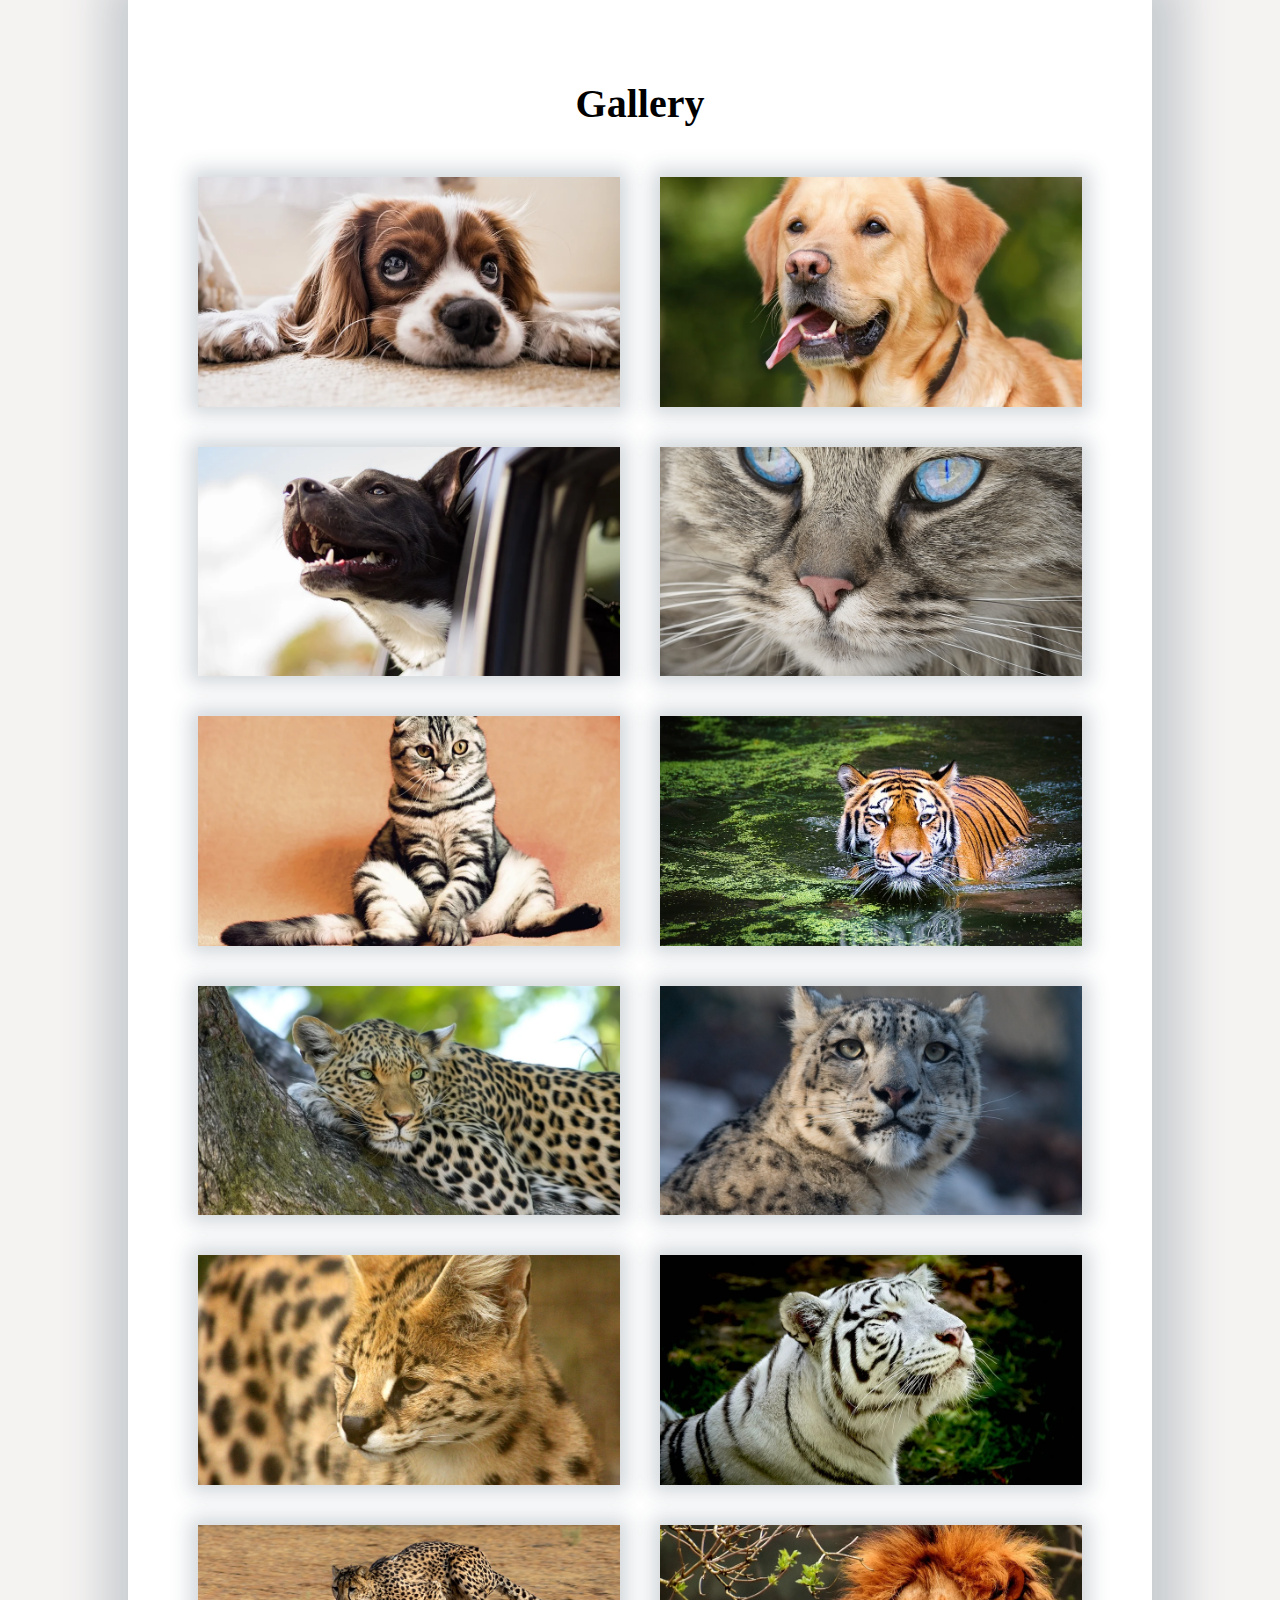
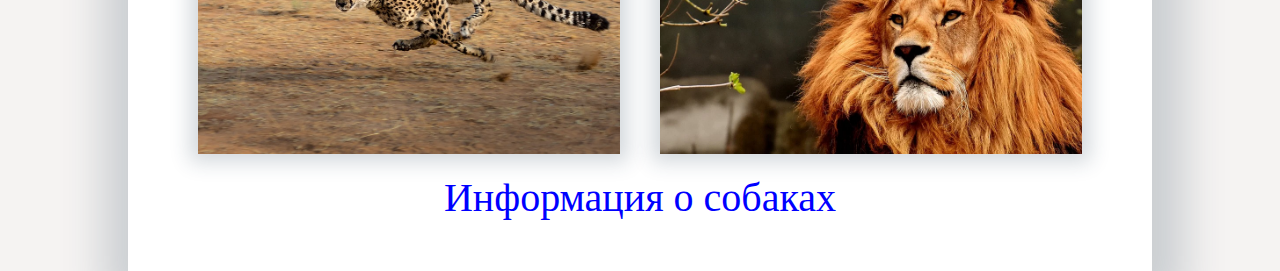
<file: index.html>
<!DOCTYPE html>
<html>
<head>
	<title> Фотогаллерея </title>
	<link rel="stylesheet" type="text/css" href="style/style.css">
</head>
<body>
	
	<div class="body">
		<h1 class="header"> Gallery </h1>
		
		<div class="photo photo1"></div>
		<div class="photo photo2"></div>
		<div class="photo photo3"></div>
		<div class="photo photo4"></div>
		<div class="photo photo5"></div>
		<div class="photo photo6"></div>
		<div class="photo photo7"></div>
		<div class="photo photo8"></div>
		<div class="photo photo9"></div>
		<div class="photo photo10"></div>
		<div class="photo photo11"></div>
		<div class="photo photo12"></div>
	
	<a href="Мой 2 сайт/index.html"> Информация о собаках </a>
	
	</div>

	
</body>
</html>
</file>
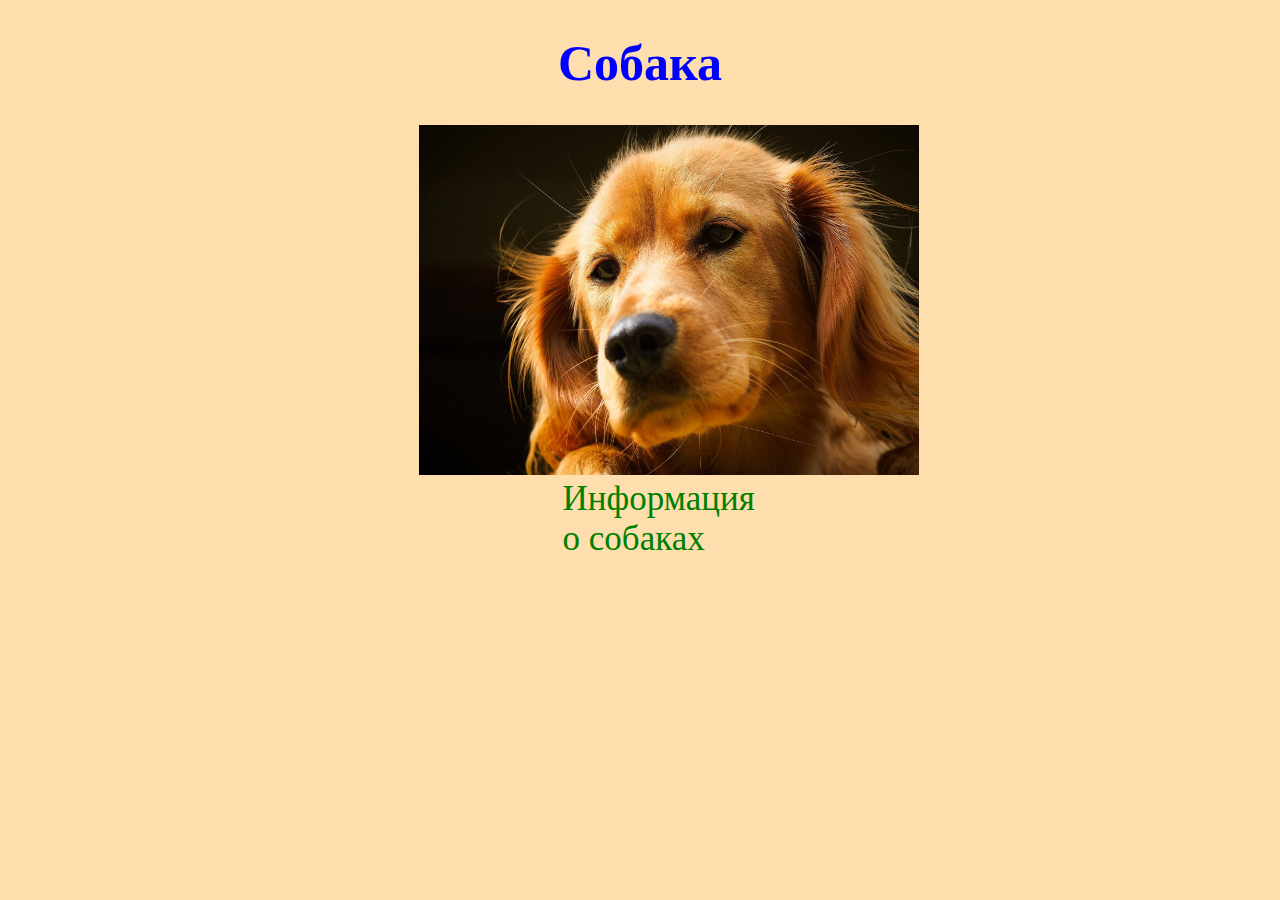
<file: Мой 2 сайт/index.html>
<!DOCTYPE html>
<html>
<head>
	<meta charset="utf-8">
	<title> Собака </title>
	<link href="ccs/main.ccs">
	<style type="text/css">
    div {
    	width: 35%;
    	margin: auto;
    }
    img {
    	width: 500px;
    	height: 350px;
    }
    a {
    	font-size: 35px;
    	color: green;
    	text-decoration: none;
    }
    h1 {
    	font-size: 50px;
    	color: blue;
    	text-align: center;
    }
    body {
    	background-color: #ffdead;
    }
	</style>
</head>
<body>
	<div>
	  <h1> Собака </h1>
	  <img src="собака.jpg">
	  <div class= "ahref">  
		<a href="page2.html"> Информация о собаках </a>
		
	</div>
   
	

</body>
</html>
</file>
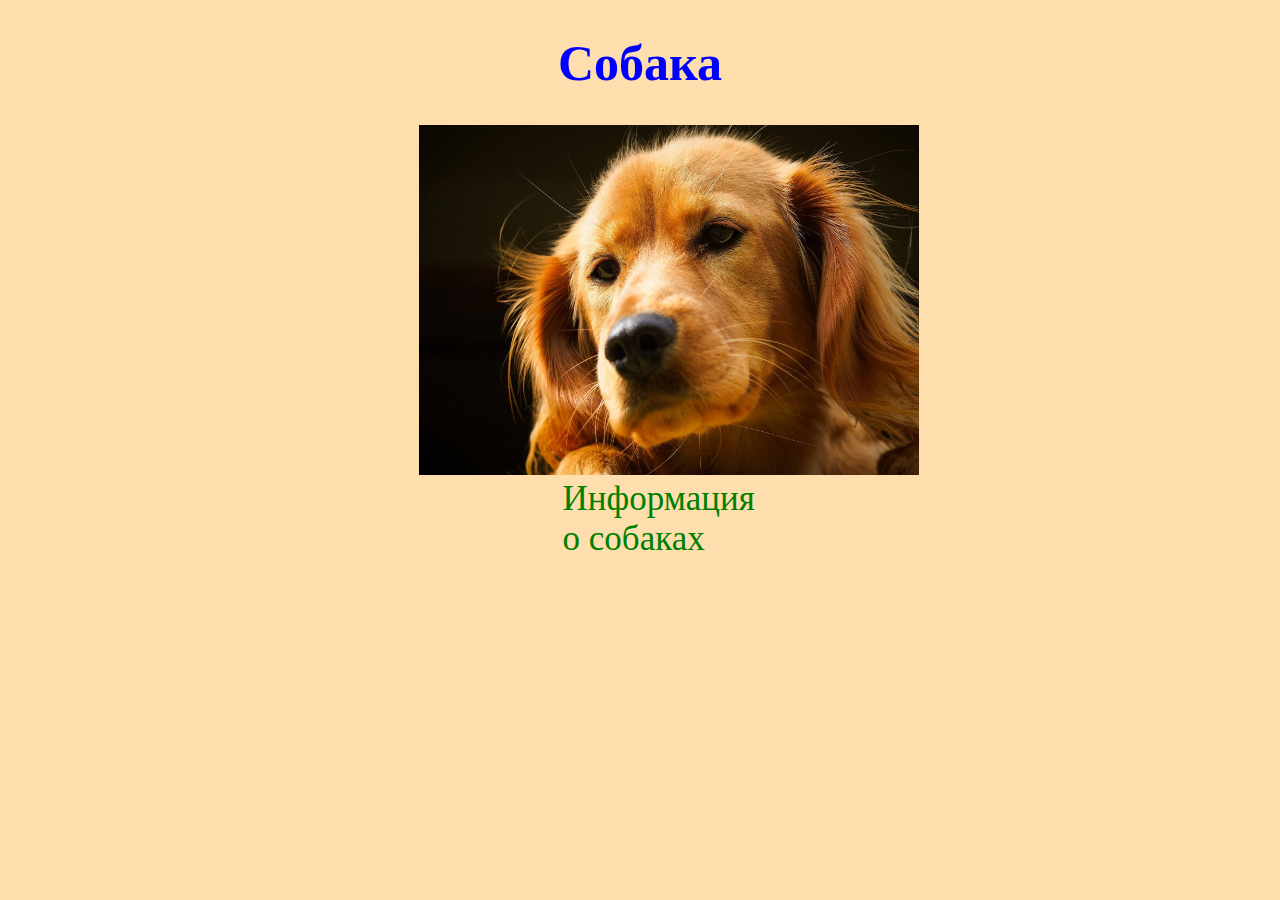
<file: Мой 2 сайт/index2.html>
<!DOCTYPE html>
<html>
<head>
	<meta charset="utf-8">
	<title> Собака </title>
	<link href="ccs/main.ccs">
	<style type="text/css">
    div {
    	width: 35%;
    	margin: auto;
    }
    img {
    	width: 500px;
    	height: 350px;
    }
    a {
    	font-size: 35px;
    	color: green;
    	text-decoration: none;
    }
    h1 {
    	font-size: 50px;
    	color: blue;
    	text-align: center;
    }
    body {
    	background-color: #ffdead;
    }
	</style>
</head>
<body>
	<div>
	  <h1> Собака </h1>
	  <img src="собака.jpg">
	  <div class= "ahref">  
		<a href="page2.html"> Информация о собаках </a>
		
	</div>
	

</body>
</html>
</file>
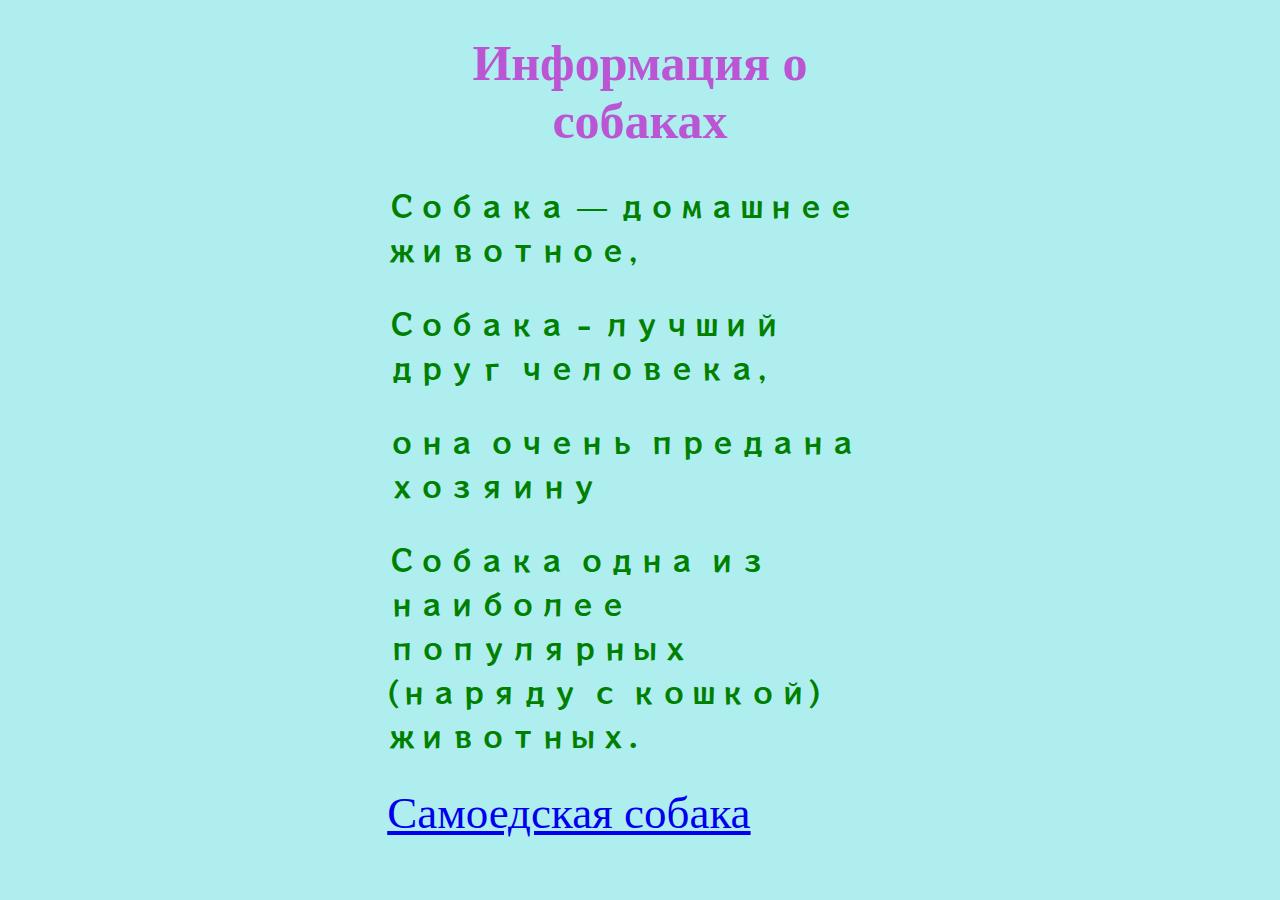
<file: Мой 2 сайт/page2.html>
<!DOCTYPE html>
<html>
<head>
	<title> Информация о собаках </title>
	<link rel="preconnect" href="https://fonts.gstatic.com">
    <link href="https://fonts.googleapis.com/css2?family=RocknRoll+One&display=swap" rel="stylesheet">
	<style type="text/css">
		div {
			width: 40%;
			margin: auto;
		}
		h1 {
			font-size: 50px;
			color: #ba55d3;
			text-align: center;
		}
		p {
			font-size: 30px;
			color: green;
			font-family: 'RocknRoll One', sans-serif;
		}
		a {
			font-size: 45px;
		}
		body {
        	background-color: #afeeee;

	</style>
</head>
<body>
	<div>
		<h1> Информация о собаках </h1>
		<p> Собака — домашнее животное, <p>
		<p> Собака - лучший друг человека, <p>
		<p> она очень предана хозяину </p>
		<p> Собака одна из наиболее популярных (наряду с кошкой) животных. </p>
			<a href="page3.html"> Самоедская собака </a>
	</div>

</body>
</html>
</file>
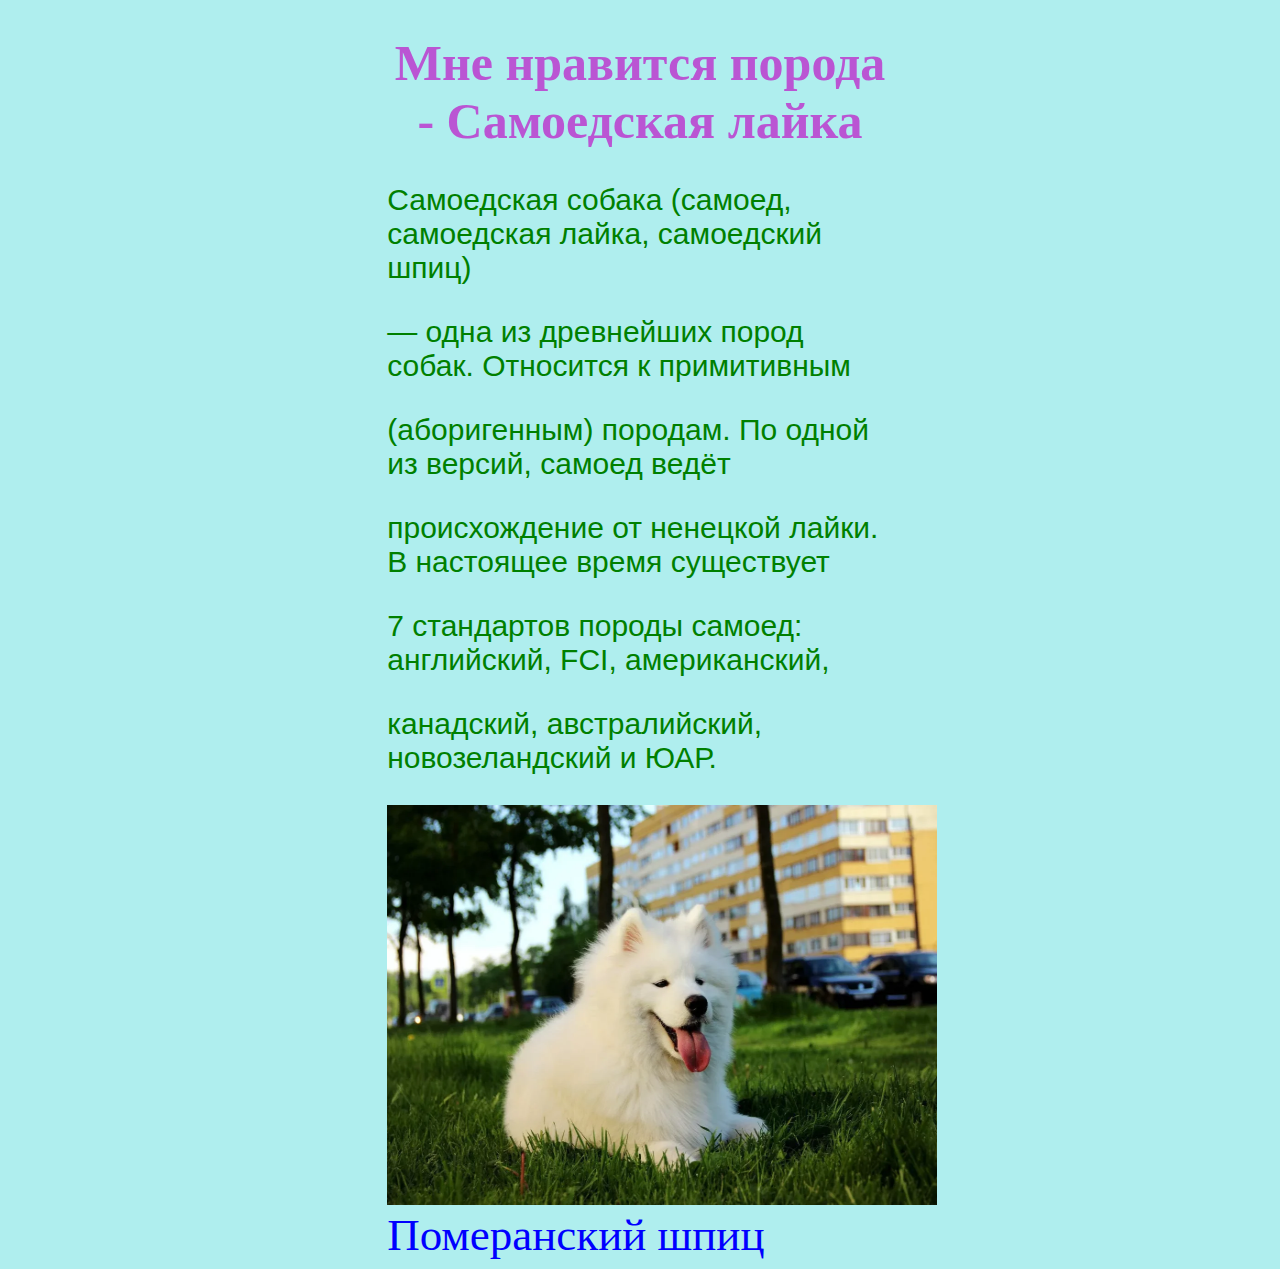
<file: Мой 2 сайт/page3.html>
<!DOCTYPE html>
<html>
<head>
	<title> Породы собак </title>
	<style type="text/css">
		div {
			width: 40%;
			margin: auto;
		}
		a {
			font-size: 45px;
			color: blue;
    	    text-decoration: none;
		}
		h1 {
			font-size: 50px;
			color: #ba55d3;
			text-align: center;
		}
		p {
			font-size: 30px;
			color: green;
			font-family: 'RocknRoll One', sans-serif;
		}
		img {
			width: 550px;
			height: 400px;
		}
		body {
        	background-color: #afeeee;
        


	</style>
</head>
<body>
	<div>
		<h1> Мне нравится порода - Самоедская лайка </h1>
		<p> Самоедская собака (самоед, самоедская лайка, самоедский шпиц) </p>
		<p> — одна из древнейших пород собак. Относится к примитивным </p>
		<p> (аборигенным) породам. По одной из версий, самоед ведёт </p>
	    <p> происхождение от ненецкой лайки. В настоящее время существует </p> 
	    <p> 7 стандартов породы самоед: английский, FCI, американский, </p>
	    <p> канадский, австралийский, новозеландский и ЮАР. </p>
		<img src="самоед.webp">
		<a href="page4.html"> Померанский шпиц </a>
	</div>

</body>
</html>
</file>
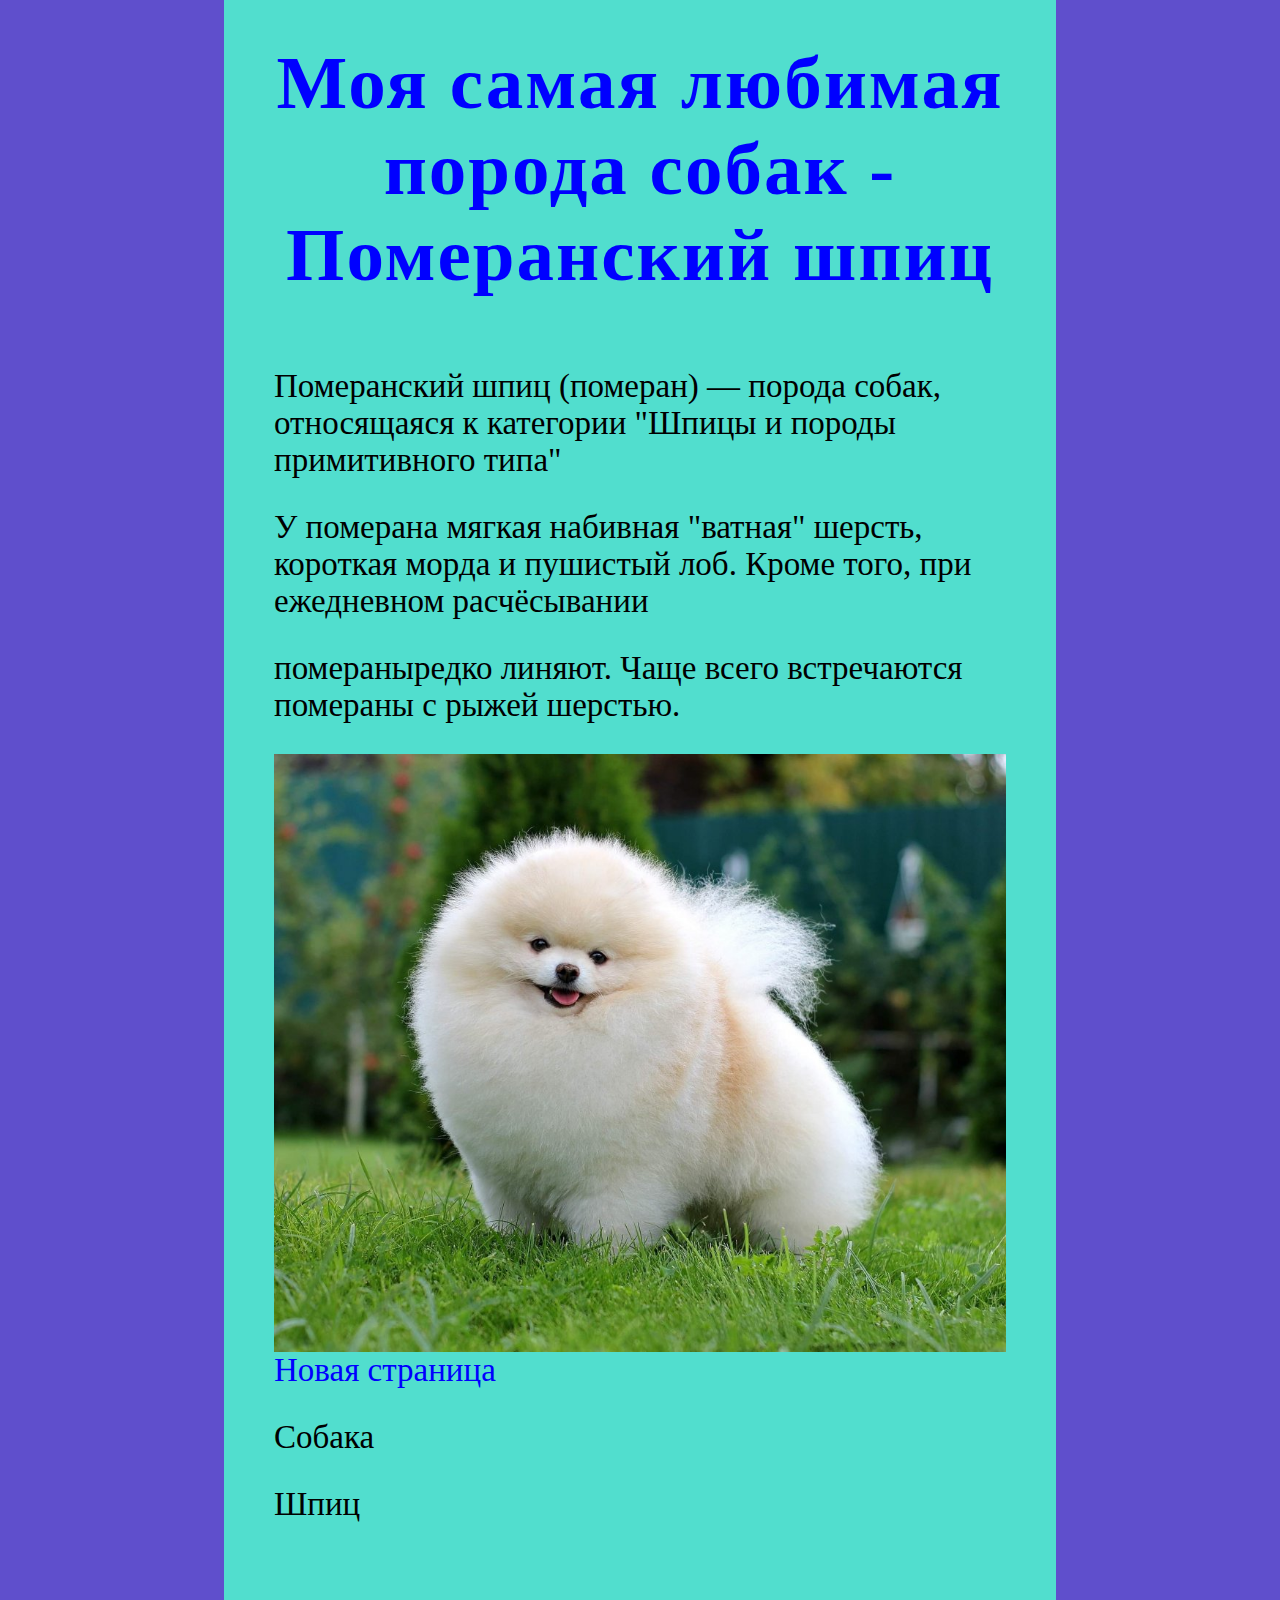
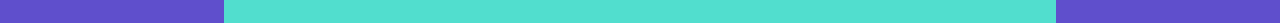
<file: Мой 2 сайт/page4.html>
<!DOCTYPE html>
<html>
<head>
	<title> Породы собак </title>
<link rel="stylesheet" type="text/css" href="style.css">
</head>
<body>
	<div class="body">
		<h1> Моя самая любимая порода собак - Померанский шпиц </h1>
		
		<div class="part">
		<p class="text"> Померанский шпиц (померан) — порода собак, относящаяся к 
		                 категории  "Шпицы и породы примитивного типа" </p>
        <p class="text"> У померана мягкая набивная "ватная" шерсть, короткая морда 
         и пушистый лоб. Кроме того, при ежедневном расчёсывании  </p>
        <p class="text"> помераныредко линяют. Чаще всего встречаются помераны с рыжей шерстью. </p>
		<img src="шпиц.jpg">
	</div>

	<div class= "part">  
		<a class="text" href="page5.html"> Новая страница </a>
		<p class="text"> Собака </p>
		<p class="text"> Шпиц </p>
		
	</div>

	
		
	</div>

</body>
</html>
</file>
<file: style/style.css>
* {
	margin: 0;
	padding: 0;
	box-sizing: border-box;
}
 body {
	background-color: #f5f3f2;
}
h1 {
	text-align: center;
	width: 100%;
}

.body {
	background-color: white;
	width: 80%;
	margin: auto;
	height: auto;
	padding: 50px;
	display: flex;
	flex-wrap: wrap;
	justify-content: center;
	box-shadow: -webkit-box-shadow: 4px 4px 39px 28px rgba(34, 60, 80, 0.2);
    -moz-box-shadow: 4px 4px 39px 28px rgba(34, 60, 80, 0.2);
	box-shadow: 4px 4px 39px 28px rgba(34, 60, 80, 0.2); /*0 0 10px 10px rgba(0,0,0,0.2)*/

    
}
.photo {
	width: calc(50% - 40px);
	height: calc((35vw - 40px) / 16 * 9);
	background-color: blue;
	margin: 20px; 
	background-position: center;
	background-size: cover;
	transition: all 0.5s ease;
	box-shadow: -webkit-box-shadow: 0px 0px 19px 8px rgba(34, 60, 80, 0.2);
	-moz-box-shadow: 0px 0px 19px 8px rgba(34, 60, 80, 0.2);
	box-shadow: 0px 0px 19px 8px rgba(34, 60, 80, 0.2);
}
a{
	font-size: 40px;
	color: blue;
    text-decoration: none;
}
.photo:hover{
	transform: rotate(0deg) scale(1.3);
}
.header {
	width: 100%;
	font-size: 40px;
	margin: 30px;
	text-align: center;
}
.photo1 {
	background-image: url(../img1.webp);
}
.photo2 {
	background-image: url(../img2.webp);
}
.photo3 {
	background-image: url(../img3.webp);
}
.photo4 {
	background-image: url(../img4.jpg);
}
.photo5 {
	background-image: url(../img5.webp);
}
.photo6 {
	background-image: url(../img6.webp);
}
.photo7 {
	background-image: url(../img7.webp);
}
.photo8 {
	background-image: url(../img8.jpg);
}
.photo9 {
	background-image: url(../img9.jpg);
}
.photo10 {
	background-image: url(../img10.webp);
}
.photo11 {
	background-image: url(../img11.jpg);
}
.photo12 {
	background-image: url(../img12.webp);
}
</file>
<file: Мой 2 сайт/style.css>
* {
	margin: 0;
	padding: 0;
	box-sizing: border-box;
}

html {
	font-size: 15px;
	height: 100%;
	font-family: Montserrat;
}

body {
	height: 100%;
	background-color: #5f4fcc;
}

.body {
	width: 65%;
	background-color: #51dece;
	margin: auto ;
	padding: 0 50px 70px;

}

.part {
	width: 100%;
}

img {
	max-width: 100%;
	height: auto;
	display: block;
	margin: auto;
	
}

h1 {
	font-size: 75px;
	text-align: center;
	padding: 40px 0;
	letter-spacing: 2px;
	color: blue;
}
a {
	text-decoration: none;
	color: blue;
}

.text {
 	font-size: 220%;
 	margin: 30px auto; 

}
</file>
